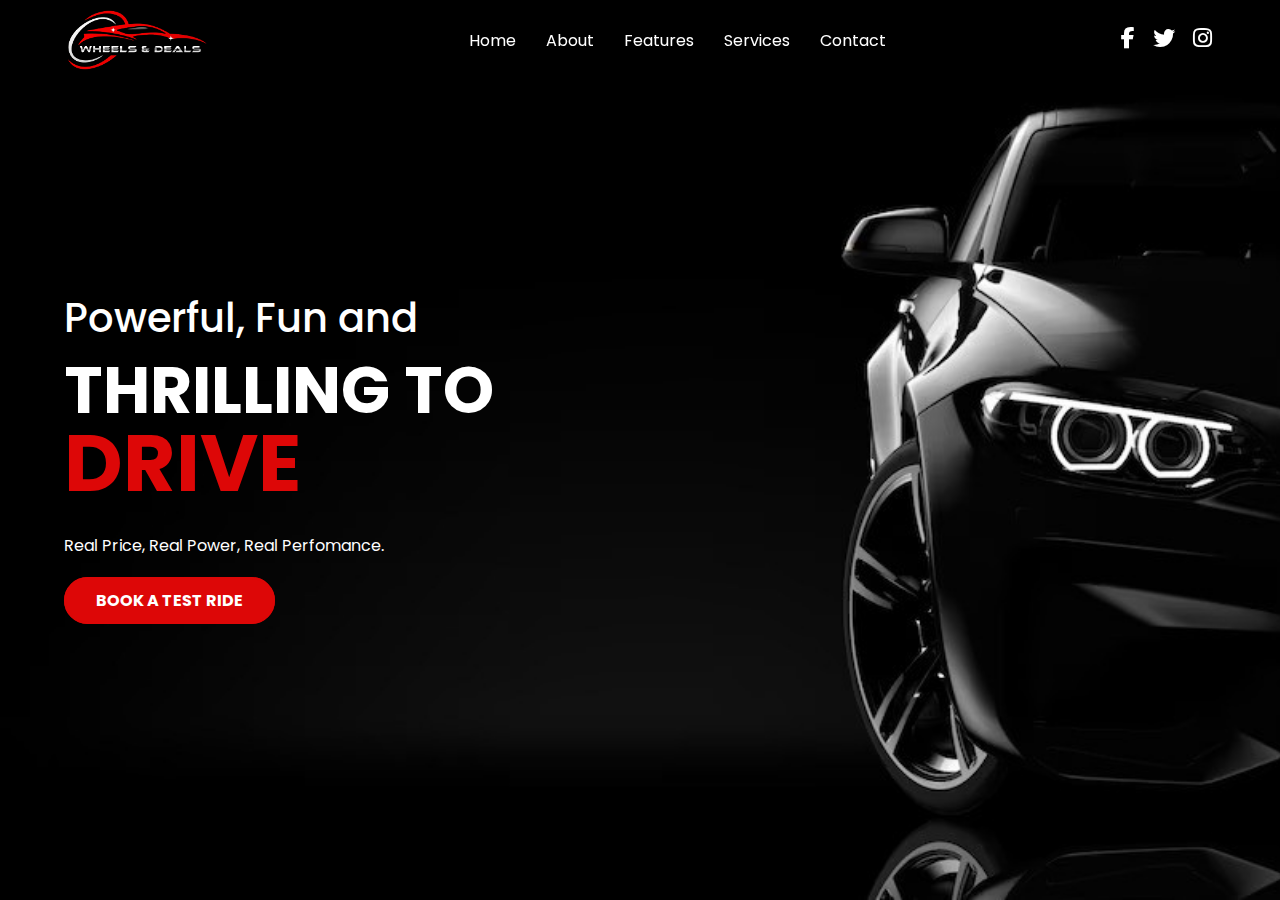
<file: Task-2(Landing_Page)/index.html>
<!DOCTYPE html>
<html lang="en">
<head>
    <meta charset="UTF-8">
    <meta name="viewport" content="width=device-width, initial-scale=1.0">
    <title>Landing Page</title>

    <!-- Link Font Awesome -->
    <link rel="stylesheet" href="https://cdnjs.cloudflare.com/ajax/libs/font-awesome/6.4.0/css/all.min.css">

    <link rel="stylesheet" href="style.css">
</head>
<body>
    <header>
        <nav>
            <img src="./img/logo.png" class="logo" alt="">
            <div class="menu">
                <a href="#">Home</a>
                <a href="#">About</a>
                <a href="#">Features</a>
                <a href="#">Services</a>
                <a href="#">Contact</a>
            </div>

            <div class="social">
                <a href="#"><i class="fa-brands fa-facebook-f"></i></a>&nbsp;
                <a href="#"><i class="fa-brands fa-twitter"></i></a>&nbsp;
                <a href="#"><i class="fa-brands fa-instagram"></i></a>&nbsp;
            </div>
        </nav>
    </header>
    
    <div class="box">
        <div class="text">
            <h4>Powerful, Fun and</h4>
            <h1>Thrilling to <br> <span>Drive</span></h1>
            <p>Real Price, Real Power, Real Perfomance.</p>
            <a href="#" class="btn">book a test ride</a>
        </div>
    </div>

</body>
</html>
</file>
<file: Task-2(Landing_Page)/style.css>
/* font */
@import url('https://fonts.googleapis.com/css2?family=Poppins:wght@300;400;500;600;700;800;900&display=swap');
*{
    padding: 0;
    margin: 0;
    box-sizing: border-box;
    text-decoration: none;
    font-family: 'Poppins', sans-serif;
}

header{
    position: fixed;
    top: 0;
    left: 0;
    right: 0;
}

header nav{
    width: 90%;
    margin: auto;
    display: flex;
    justify-content: space-between;
    align-items: center;
    height: 80px;
}

header nav .logo{
    width: 150px;
}

header nav .menu{
    display: flex;
    align-items: center;
}
nav .menu a{
    color: #fff;
    margin-left: 30px;
    position: relative;
}

nav .menu a::after{
    content: '';
    position: absolute;
    bottom: -5px;
    left: 0;
    width: 0%;
    height: 2px;
    background-color: #dd0707;
    transition: 0.4s;
}

nav .menu a:hover::after{
    width: 100%;
}

nav .social a i{
    color: #fff;
    font-size: 22px;
    margin-left: 10px;
    transition: 0.3s;
}
nav .social a i:hover{
    transform: scale(1.3);
    color: #dd0707;
}

.box{
    width: 100%;
    height: 100vh;
    background: url("./img/bgimage.jpg");
    background-position: center;
    background-size: cover;
    display: flex;
    justify-content: center;
    align-items: center;
}

.box .text{
    width: 90%;
    margin: auto;
}

.box .text h4{
    font-size: 40px;
    color: #fff;
    font-weight: 500;
    margin-bottom: 10px;
}

.box .text h1{
    color: #fff;
    font-size: 65px;
    text-transform: uppercase;
    line-height: 1;
    margin-bottom: 30px;
}

.box .text h1 span{
    color: #dd0707;
    font-size: 80px;
    font-weight: bold;
}

.box .text p{
    color: #fff;
    margin-bottom: 30px;
}

.box .text .btn{
    padding: 10px 30px;
    background-color: #dd0707;
    text-transform: uppercase;
    color: #fff;
    font-weight: bold;
    border-radius: 30px;
    border: 2px solid #dd0707;
    transition: 0.3s;
}
.box .text .btn:hover{
    background-color: transparent;
}
</file>
